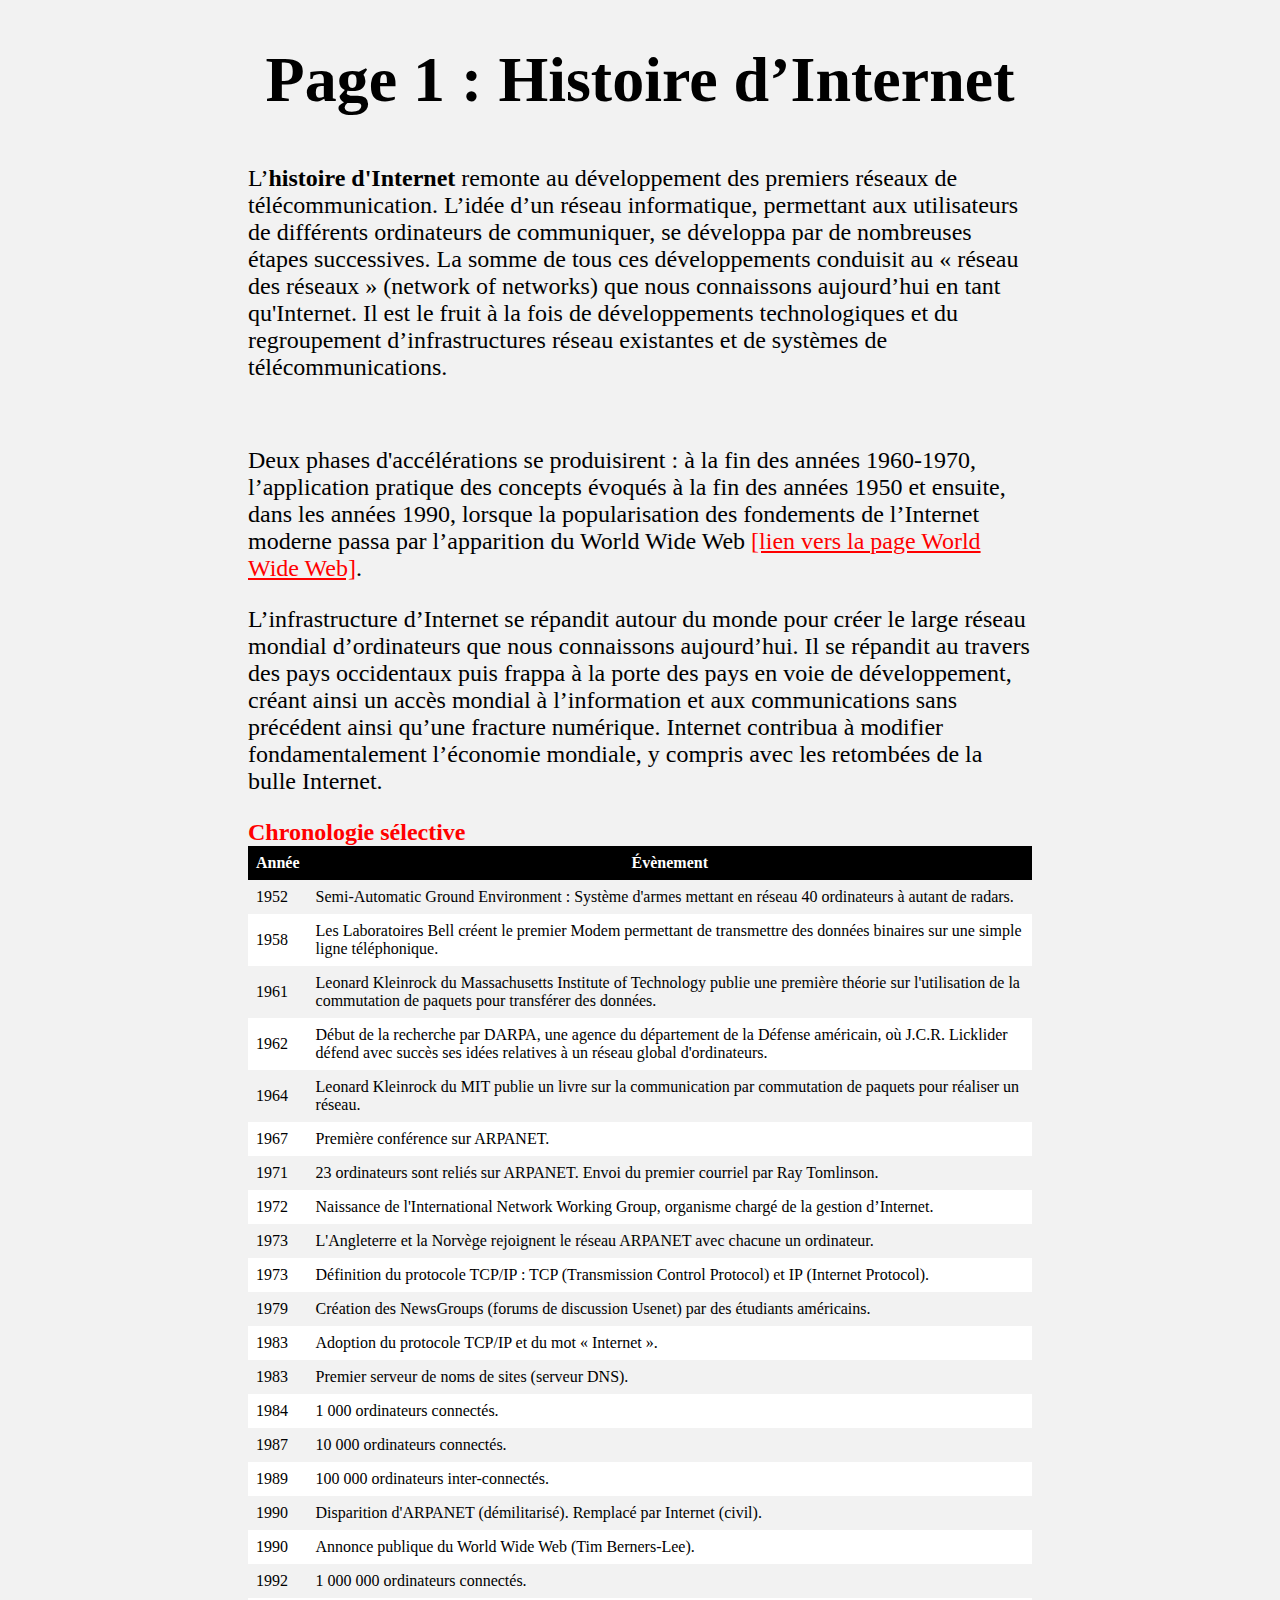
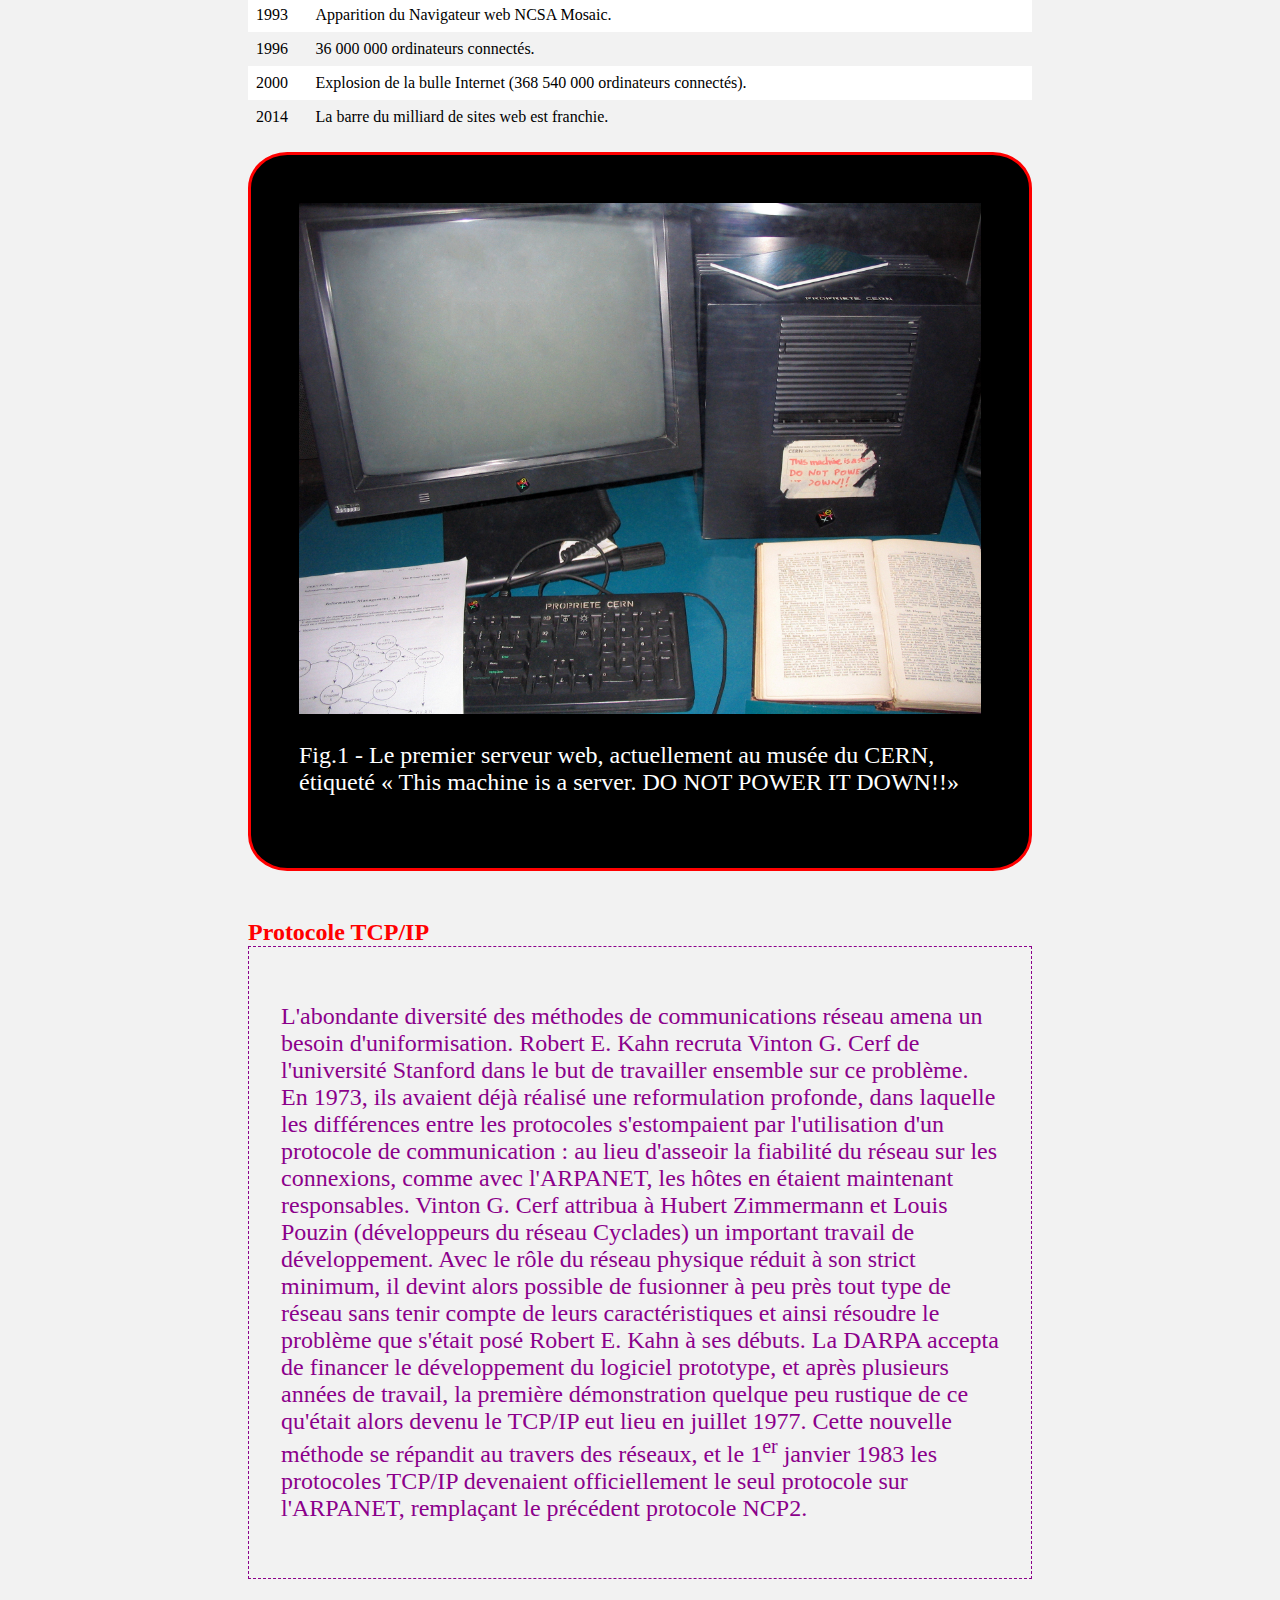
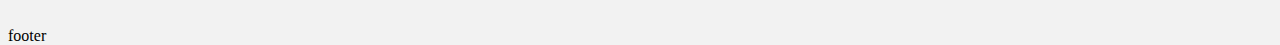
<file: index.html>
<!DOCTYPE html>
<html lang="fr">

<head>
    <meta charset="UTF-8">
    <meta name="viewport" content="width=device-width, initial-scale=1.0">
    <link rel="stylesheet" href="style.css">
    <title>Structurer un contenu HTML</title>
</head>

<body>
    <header>
        <nav>
            <h1>Page 1 : Histoire d’Internet</h1>
        </nav>
    </header>
    <main>
        <section>
            <p>
                L’<strong>​histoire d'Internet</strong>​ remonte au développement des premiers réseaux de
                télécommunication.
                L’idée d’un réseau informatique, permettant aux utilisateurs de différents ordinateurs
                de communiquer, se développa par de nombreuses étapes successives. La somme de tous ces
                développements conduisit au « réseau des réseaux » (​network of networks​) que nous
                connaissons aujourd’hui en tant qu'Internet. Il est le fruit à la fois de développements
                technologiques et du regroupement d’infrastructures réseau existantes et de systèmes de
                télécommunications.

            </p>
            <br>
            <p>
                Deux phases d'accélérations se produisirent : à la fin des années 1960-1970,
                l’application pratique des concepts évoqués à la fin des années 1950 et ensuite,
                dans les années 1990, lorsque la popularisation des fondements de l’Internet moderne
                passa par l’apparition du World Wide Web <a href="index2.html">​[lien vers la page World Wide Web]</a>​.
            </p>

            <p>L’infrastructure d’Internet se répandit autour du monde pour créer le large
                réseau mondial d’ordinateurs que nous connaissons aujourd’hui.
                Il se répandit au travers des pays occidentaux puis frappa à la porte des
                pays en voie de développement, créant ainsi un accès mondial à l’information
                et aux communications sans précédent ainsi qu’une fracture numérique.
                Internet contribua à modifier fondamentalement l’économie mondiale, y compris
                avec les retombées de la bulle Internet.
            </p>
            <h2 class="chrono">Chronologie sélective</h2>
            <table>
                <tr class="black">
                    <th>Année</th>
                    <th>Évènement</th>
                </tr>
                <tr>
                    <td>1952</td>
                    <td>Semi-Automatic Ground Environment : Système d'armes mettant en réseau 40 ordinateurs à autant de
                        radars.
                    </td>
                </tr>
                <tr>
                    <td>1958</td>
                    <td>Les Laboratoires Bell créent le premier Modem permettant de transmettre des données binaires sur
                        une
                        simple ligne téléphonique.</td>
                </tr>
                <tr>
                    <td>1961</td>
                    <td>Leonard Kleinrock du Massachusetts Institute of Technology publie une première théorie sur
                        l'utilisation
                        de la commutation de paquets pour transférer des données.</td>
                </tr>
                <tr>
                    <td>1962</td>
                    <td>Début de la recherche par DARPA, une agence du département de la Défense américain, où J.C.R.
                        Licklider
                        défend avec succès ses idées relatives à un réseau global d'ordinateurs.</td>
                </tr>
                <tr>
                    <td>1964</td>
                    <td>Leonard Kleinrock du MIT publie un livre sur la communication par commutation de paquets pour
                        réaliser
                        un réseau.</td>
                </tr>
                <tr>
                    <td>1967</td>
                    <td>Première conférence sur ARPANET.</td>
                </tr>
                <tr>
                    <td>1971</td>
                    <td>23 ordinateurs sont reliés sur ARPANET. Envoi du premier courriel par Ray Tomlinson.</td>
                </tr>
                <tr>
                    <td>1972</td>
                    <td>Naissance de l'International Network Working Group, organisme chargé de la gestion d’Internet.
                    </td>
                </tr>
                <tr>
                    <td>1973</td>
                    <td>L'Angleterre et la Norvège rejoignent le réseau ARPANET avec chacune un ordinateur.</td>
                </tr>
                <tr>
                    <td>1973</td>
                    <td>Définition du protocole TCP/IP : TCP (Transmission Control Protocol) et IP (Internet Protocol).
                    </td>
                </tr>
                <tr>
                    <td>1979</td>
                    <td>Création des NewsGroups (forums de discussion Usenet) par des étudiants américains.</td>
                </tr>
                <tr>
                    <td>1983</td>
                    <td>Adoption du protocole TCP/IP et du mot « Internet ».</td>
                </tr>
                <tr>
                    <td>1983</td>
                    <td>Premier serveur de noms de sites (serveur DNS).</td>
                </tr>
                <tr>
                    <td>1984</td>
                    <td>1 000 ordinateurs connectés.</td>
                </tr>
                <tr>
                    <td>1987</td>
                    <td>10 000 ordinateurs connectés.</td>
                </tr>
                <tr>
                    <td>1989</td>
                    <td>100 000 ordinateurs inter-connectés.</td>
                </tr>
                <tr>
                    <td>1990</td>
                    <td>Disparition d'ARPANET (démilitarisé). Remplacé par Internet (civil).</td>
                </tr>
                <tr>
                    <td>1990</td>
                    <td>Annonce publique du World Wide Web (Tim Berners-Lee).</td>
                </tr>
                <tr>
                    <td>1992</td>
                    <td>1 000 000 ordinateurs connectés.</td>
                </tr>
                <tr>
                    <td>1993</td>
                    <td>Apparition du Navigateur web NCSA Mosaic.</td>
                </tr>
                <tr>
                    <td>1996</td>
                    <td>36 000 000 ordinateurs connectés.</td>
                </tr>
                <tr>
                    <td>2000</td>
                    <td>Explosion de la bulle Internet (368 540 000 ordinateurs connectés).</td>
                </tr>
                <tr>
                    <td>2014</td>
                    <td>La barre du milliard de sites web est franchie.</td>
                </tr>
            </table>
            <br>
            <div class="image">
            <img src="web-server.jpg" alt="">
            <br>
            <p>Fig.1 - Le premier​ serveur web​, actuellement au musée du​ CERN​, étiqueté
                <q> ​This machine is a server. DO NOT POWER IT DOWN!!​</q>
            </p>
            </div>
        </section>
        <section>
            <h2>Protocole TCP/IP</h2>
            <div class="protocole">
            <p>
                L'abondante diversité des méthodes de communications réseau amena un besoin d'uniformisation.
                Robert E. Kahn recruta Vinton G. Cerf de l'université Stanford dans le but de travailler ensemble sur ce
                problème. En 1973, ils avaient déjà réalisé une reformulation profonde, dans laquelle les différences
                entre
                les protocoles s'estompaient par l'utilisation d'un protocole de communication : au lieu d'asseoir la
                fiabilité
                du réseau sur les connexions, comme avec l'ARPANET, les hôtes en étaient maintenant responsables.
                Vinton G. Cerf attribua à Hubert Zimmermann et Louis Pouzin (développeurs du réseau Cyclades) un
                important
                travail
                de développement.
                Avec le rôle du réseau physique réduit à son strict minimum, il devint alors possible de fusionner à peu
                près
                tout
                type de réseau sans tenir compte de leurs caractéristiques et ainsi résoudre le problème que s'était
                posé
                Robert
                E.
                Kahn à ses débuts. La DARPA accepta de financer le développement du logiciel prototype, et après
                plusieurs
                années de
                travail, la première démonstration quelque peu rustique de ce qu'était alors devenu le TCP/IP eut lieu
                en
                juillet
                1977. Cette nouvelle méthode se répandit au travers des réseaux, et le 1<sup>e​r​</sup> janvier 1983 les
                protocoles
                TCP/IP
                devenaient officiellement le seul protocole sur l'ARPANET, remplaçant le précédent protocole NCP2.
            </p>
        </div>
        </section>
    </main>
    <footer>footer</footer>
</body>

</html>
</file>
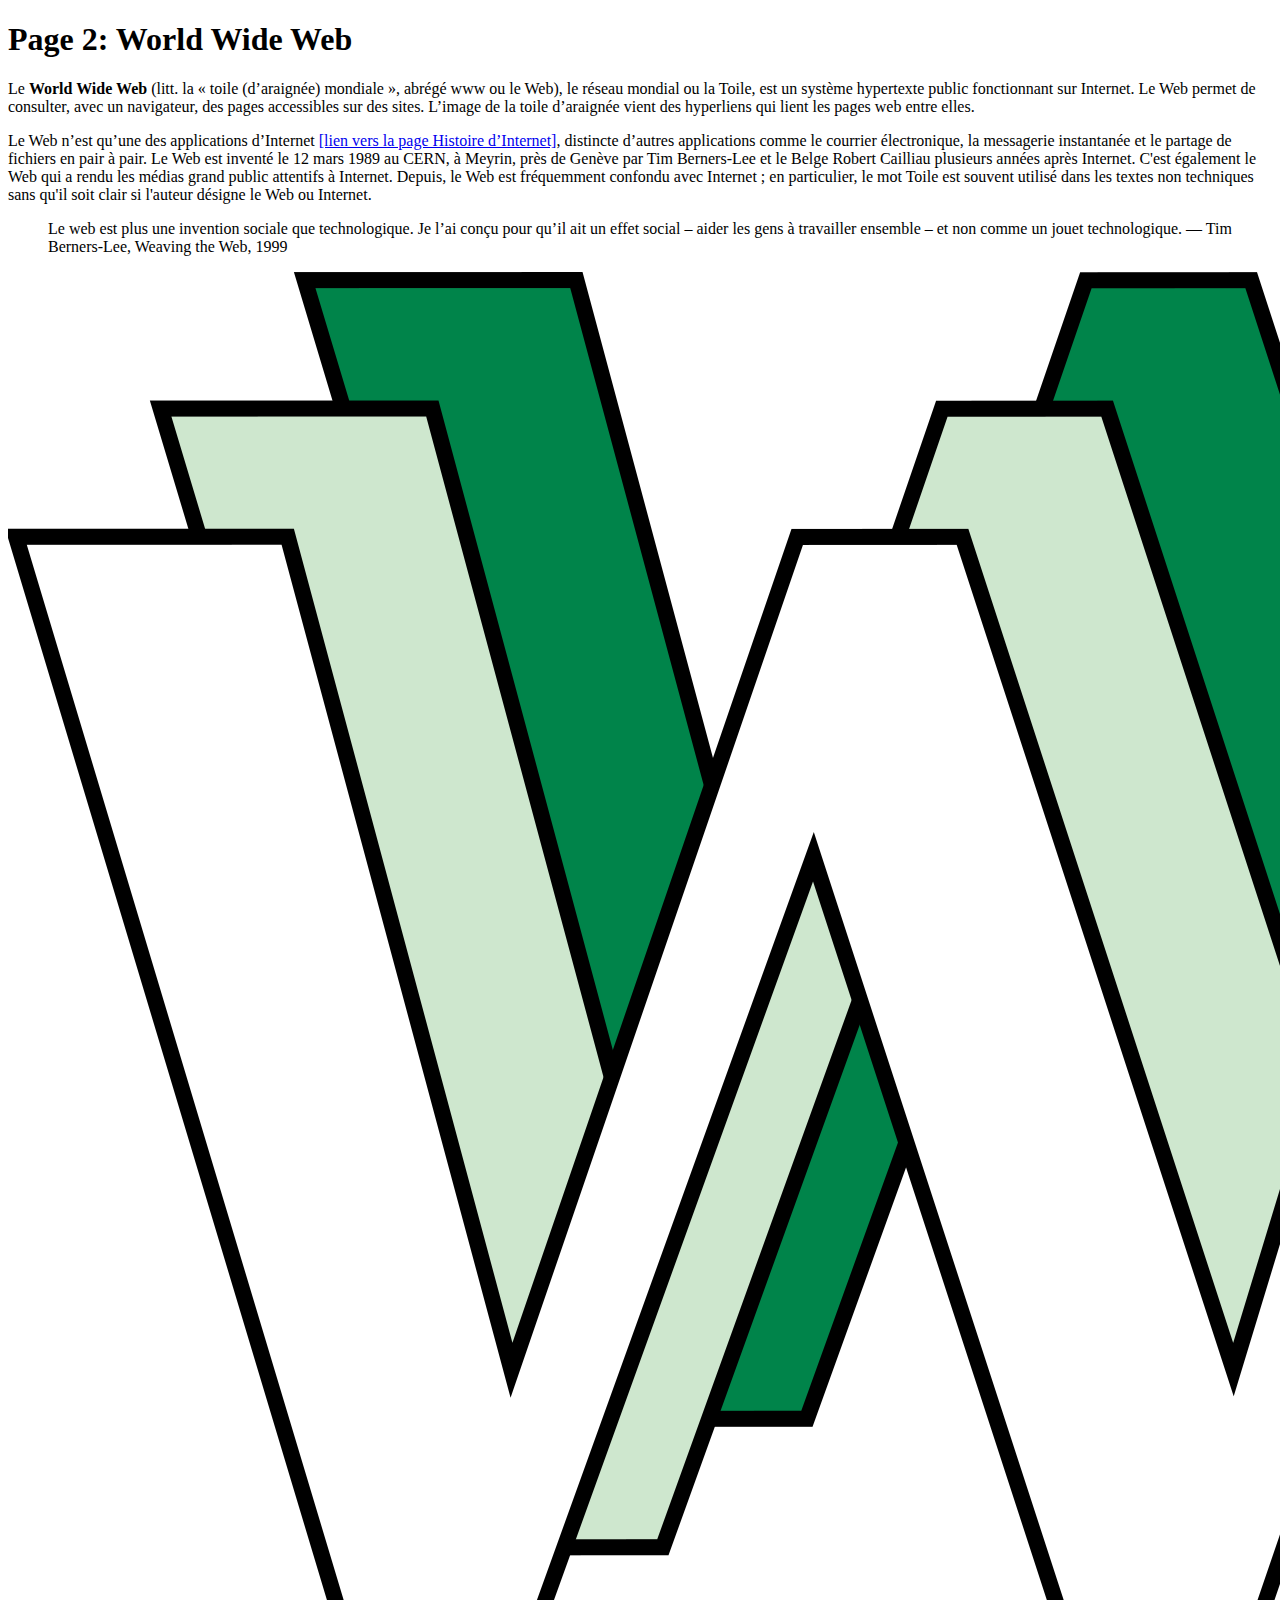
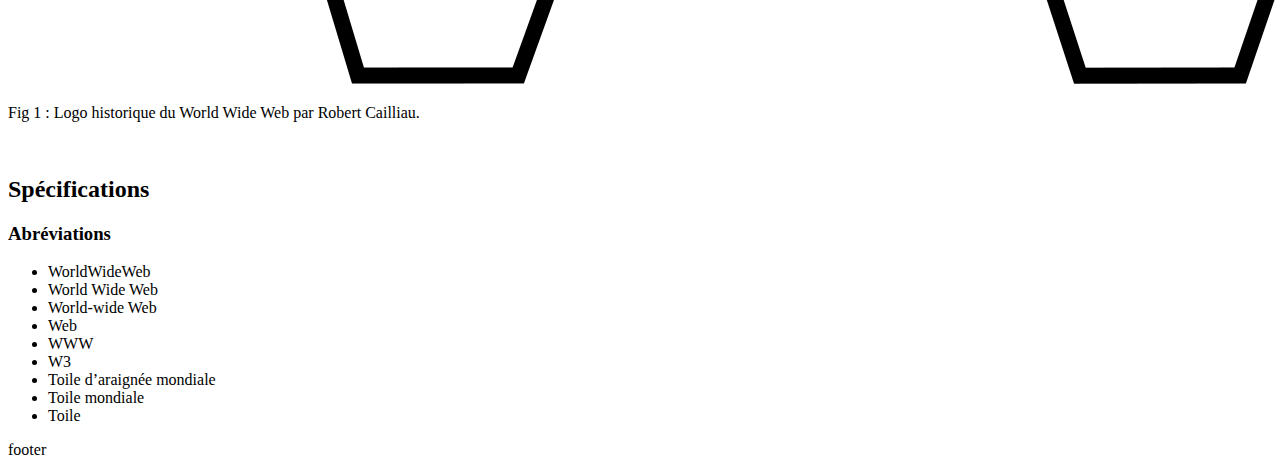
<file: index2.html>
<!DOCTYPE html>
<html lang="fr">

<head>
    <meta charset="UTF-8">
    <meta name="viewport" content="width=device-width, initial-scale=1.0">
    <title>World Wide Web</title>
</head>

<body>
    <header>
        <nav>
            <h1>Page 2: World Wide Web</h1>
        </nav>
    </header>

    <main>
        <p>Le <strong>​World Wide Web​ </strong>(litt. la « toile (d’araignée) mondiale », abrégé www ou le Web), le
            réseau
            mondial ou la
            Toile, est un système hypertexte public fonctionnant sur Internet. Le Web permet de consulter, avec un
            navigateur, des pages accessibles sur des sites. L’image de la toile d’araignée vient des hyperliens qui
            lient
            les pages web entre elles.</p>

        <p>
            Le Web n’est qu’une des applications d’Internet ​<a href="index.html">[lien vers la page Histoire
                d’Internet]</a>​, distincte d’autres
            applications comme le courrier électronique, la messagerie instantanée et le partage de fichiers en pair à
            pair.
            Le Web est inventé le 12 mars 1989 au CERN, à Meyrin, près de Genève par Tim Berners-Lee et le Belge Robert
            Cailliau plusieurs années après Internet. C'est également le Web qui a rendu les médias grand public
            attentifs à
            Internet. Depuis, le Web est fréquemment confondu avec Internet ; en particulier, le mot Toile est souvent
            utilisé dans les textes non techniques sans qu'il soit clair si l'auteur désigne le Web ou Internet.
        </p>
        <blockquote>Le web est plus une invention sociale que technologique. Je l’ai conçu pour qu’il ait un effet
            social – aider les
            gens à travailler ensemble – et non comme un jouet technologique. — Tim Berners-Lee, Weaving the Web, 1999
        </blockquote>

        <img src="/WWW_logo_by_Robert_Cailliau.svg.png" alt="">
        <p>Fig 1 : Logo historique du World Wide Web par Robert Cailliau.</p>
        <br>
        <h2>Spécifications</h2>
        <h3>Abréviations</h3>
        <ul>
            <li>WorldWideWeb</li>
            <li>World Wide Web</li>
            <li>World-wide Web</li>
            <li>Web</li>
            <li>WWW</li>
            <li>W3</li>
            <li>Toile d’araignée mondiale</li>
            <li>Toile mondiale</li>
            <li>Toile</li>
        </ul>

    </main>
    <footer>footer</footer>
</body>

</html>
</file>
<file: style.css>
body {
    background-color: #f2f2f2;
    height: 100vh;
}

h1 {
    font-size: 4rem;
    font-weight: bold;
    text-align: center;
}

p {
    font-size: 1.5rem;
}

a {
    color: #FF0000
}

h2 {
    color: #FF0000;
    font-weight: bold;
    padding: 0%;
    margin: 0%;
}

table {
    width: 100%;
    border-collapse: collapse;
    border: none;

}

th {
    padding: 8px;
    text-align: center;
    border: none;
}

td {
    padding: 8px;
    text-align: left;
    border: none;

}

.black {
    background-color: #000 !important;
    color: #fff
}

tr:nth-child(even) {
    background-color: #f2f2f2;
    border: none;
}

tr:nth-child(odd) {
    background-color: #ffffff;
    border: none;
}

section {
    margin: 3rem 15rem;
}
.image{
    background-color: black;
    border: solid 3px #FF0000;
    color: #fff;
    border-radius: 5%;
    padding: 3rem;
    
}
img {
    width: 100%;

}
.protocole{
    color: darkmagenta;
    border: 1px dashed darkmagenta;
    padding:2rem;
}
</file>
